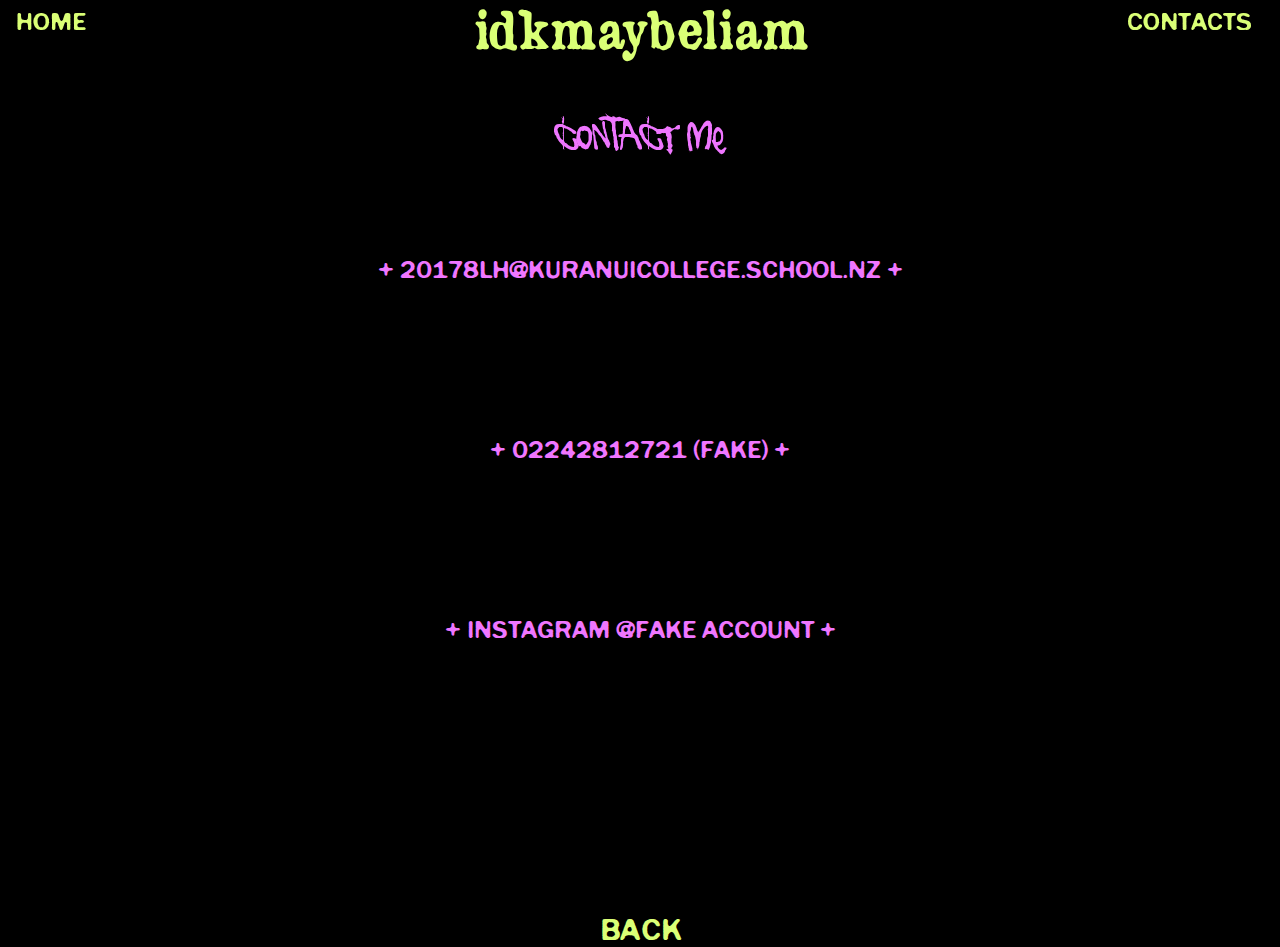
<file: contactPage.html>
<!DOCTYPE html>
<html lang="en">
  <head>
    <meta charset="utf-8">
    <meta name="viewport" content="width=device-width">
    <title>_,.-'``'-.,</title>
    <link href="style.css" rel="stylesheet" type="text/css" />
  </head>

<!-- loading screen -->
  <body onload="titleMarquee()">

<div id="overlay">
<div class="spinner"></div> 
</div>

<!-- banner at the top of the page -->
<header>
<div class="bannerContact">idkmaybeliam</div>
</header>

<!-- text with a list of all the contacts -->
<div class="navStyle">

  <main>

  <div class="contactsHeader">
     <p> cOnTAct Me </p>
  </div>


    <div class="contact1">
     <p> + 20178lh@kuranuicollege.school.nz +</p>
     </div>

    <div class="contact2">
     <p>+ 02242812721 (fake) +</p>
     </div>

     <div class="contact3">
     <p>+ instagram @fake account +</p>
     </div>

  </main>

<!-- navigation on the page, bottom and top corners-->
<nav>
  <div class="bottom-center">
    <a href="index.html"> &nbsp; Back &nbsp;</a>
  </div>

  <div class="top-left">
    <a href="index.html">home </a>
    </div>

  <div class="top-right">
    <a href="contactPage.html"> &nbsp; contacts &nbsp; </a>
    </div>
</nav>

</div>


    <script src="script.js"></script>
  </body>
</html>
</file>
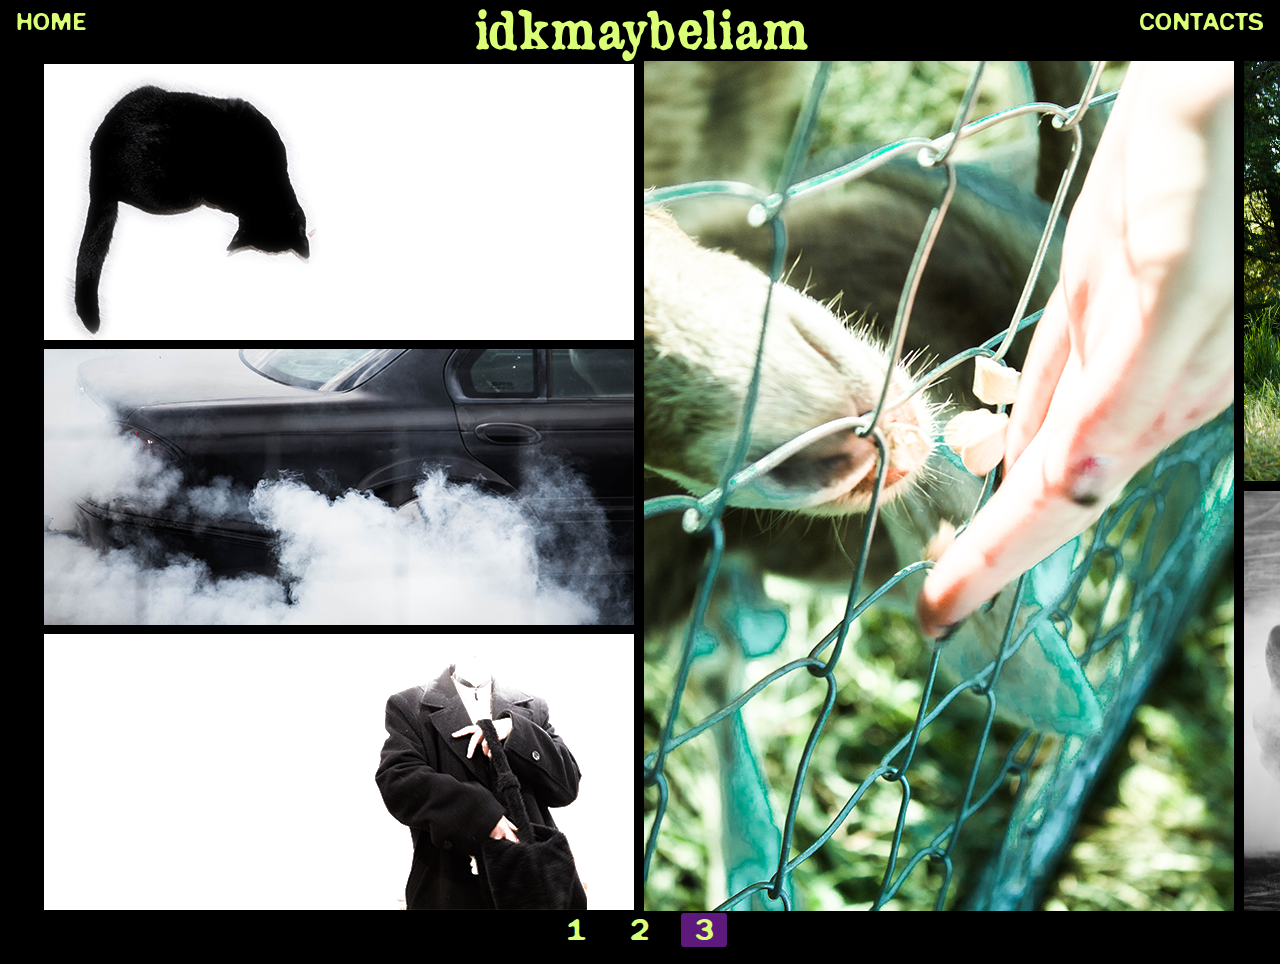
<file: pageThree.html>
<!DOCTYPE html>
<html lang="en">
  <head>
    <meta charset="utf-8">
    <meta name="viewport" content="width=device-width">
    <title>_,.-'``'-.,</title>
    <link href="style.css" rel="stylesheet" type="text/css" />
  </head>

<!-- loading screen -->
  <body onload="titleMarquee()">

<div id="overlay">
<div class="spinner"></div> 
</div>

<!-- container for all the images -->
<div class='containerPageThree'>

<!-- fade in animation for the images -->
    <div class="fade-in-image">

<!-- all the images on the page -->
<figure>

<div class="picturesPg3_1">
  <img src="mainPictures/pageThree/image7.png" alt="An image of a silhouette of a black cat standing over a plain white surface. The photo is taken from above the cat so the top of its body can be seen, The cat is framed to the left of the plain white surface." style="width:590px;height:276px;">
</div>


<div class="picturesPg3_2">
  <img src="mainPictures/pageThree/image8.png" alt="A close up image of the back right of a tire of a black car. The car is parallel to the camera. The car is doing a burnout so smoke is being produced from the spinning wheel, The car is being submereged into the white smoke but part of the back door and most of the car top of the car from behind the back wheel can be seen, otherwise the car is hidden in smoke or cropped out." style="width:590px;height:276px;">
</div>


<div class="picturesPg3_3">
  <img src="mainPictures/pageThree/image9.png" alt="A long shot of the torso of a mysterious figure reaching into a bag, the image is very bright and the figure is standing over a plain white surface, their coat and the bag and their hands can be seen. Everything on a person from the neck down is visible until the persons lower torso. The neck fades into white so the face is not visible. They are framed to the right of the image, the left of the image is just blank." style="width:590px;height:276px;">
</div>

<div class="picturesPg3_4">
  <img src="mainPictures/pageThree/image10.png" alt="A close up image of a goats mouth and hairs on its chin while its being fed pellets through a fence, A hand can be seen which is the hand giving the food to the goats and only the end of the goats mouth can be seen. The fence is a metal wire fence. The goat is to the left and the hand is to the right." style="width:590px;height:850px;">
</div>

<div class="picturesPg3_5">
  <img src="mainPictures/pageThree/image11.png" alt="A long shot of an image of a goat amongst some grass it is eating, its entire body can be seen, its head is partially hidden by blades of grass. Behind the goat trees can be seen" style="width:295px;height:420px;">
</div>

<div class="picturesPg3_6">
  <img src="mainPictures/pageThree/image12.png" alt="A black and white image of some white roses. The roses are framed in the centre and not much other than the roses can be seen. There are about 7 roses scattered in a tight bunch." style="width:295px;height:420px;">
</div>


<div class="picturesPg3_7">
  <img src="mainPictures/pageThree/image13.png" alt="An image of a car doing a burnout, the rear tire can be seen from about a 3/4 angle. The car is partly hidden amongst the smoke, there is smoke in front of the car but it is quite thin" style="width:295px;height:420px;">
</div>

<div class="picturesPg3_8">
  <img src="mainPictures/pageThree/image14.png" alt="A picture of a long haired cat looking to the right, the front half of the cat can be seen. The cat is standing in front of a person, only the persons skirt and hands are visible. The skirt is patchy. The persons hand is on their thigh." style="width:295px;height:420px;">
</div>

</figure>

    </div>
    
 </div>

<!-- banner at the top of the page -->
<header>
<div class="banner2">idkmaybeliam</div>
</header>

<!-- navigation down the bottom of the page and in top corners -->
<div class="navStyle">

<nav>
  <div class="bottom-left2"> 
    <a href="index.html"> &nbsp; 1 &nbsp;</a>
  </div>

  <div class="bottom-center">
    <a href="pageTwo.html"> &nbsp; 2 &nbsp;</a>
  </div>

  <div class="top-left">
    <a href="index.html">home </a>
    </div>

  <div class="top-right">
    <a href="contactPage.html"> contacts </a>
    </div>

  <div class="bottom-right2">
   <a href="pageThree.html"> &nbsp; 3 &nbsp;</a>
  </div>
</nav>

</div>


    <script src="script.js"></script>
  </body>
</html>
</file>
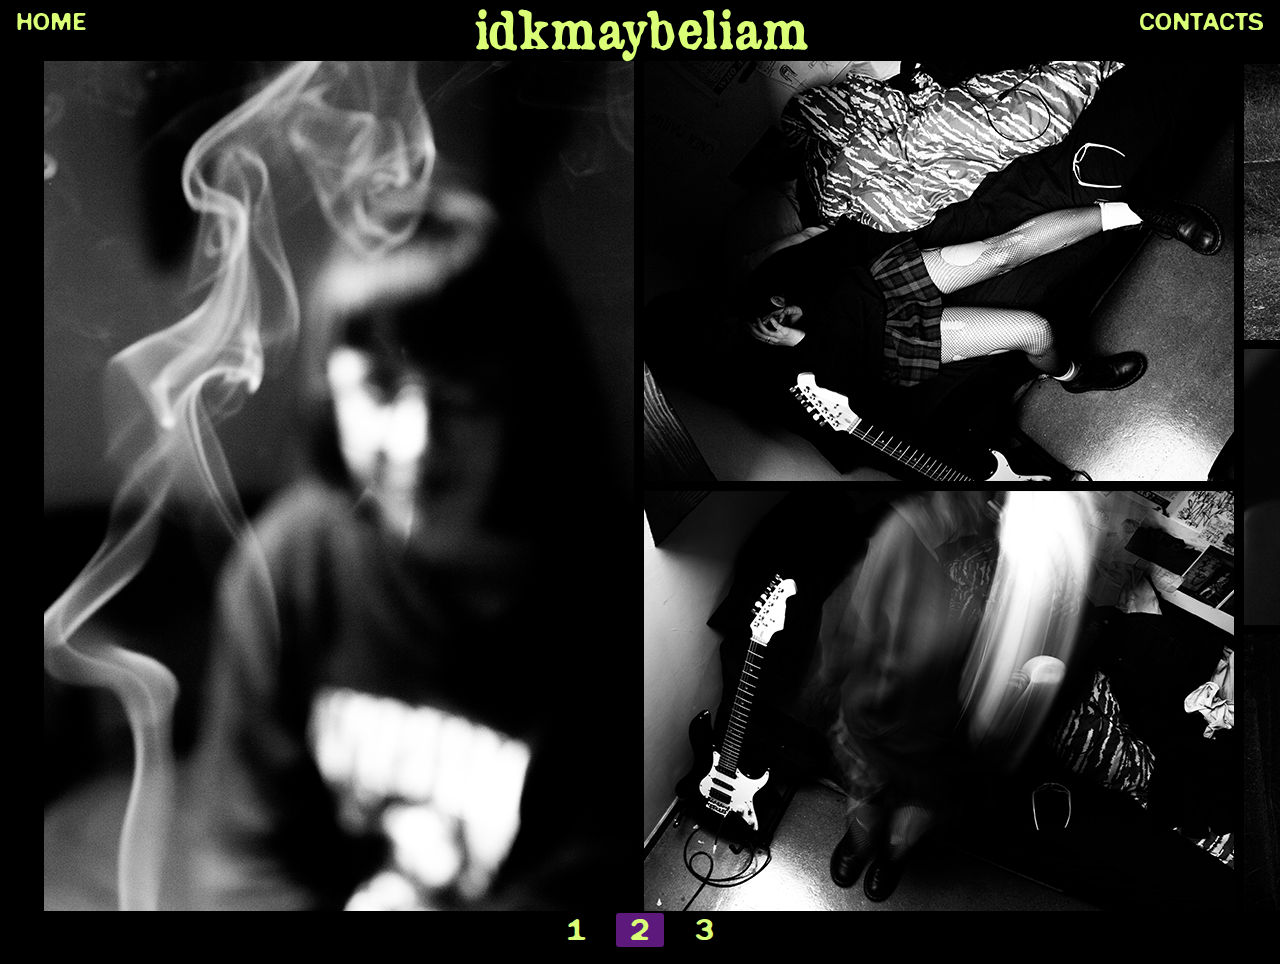
<file: pageTwo.html>
<!DOCTYPE html>
<html lang="en">
  <head>
    <meta charset="utf-8">
    <meta name="viewport" content="width=device-width">
    <title>_,.-'``'-.,</title>
    <link href="style.css" rel="stylesheet" type="text/css" />
  </head>

<!-- loading screen -->
  <body onload="titleMarquee()">

<div id="overlay">
<div class="spinner">
  </div> 
  </div>

<!-- container for all the images on this page -->
 <div class='containerPageTwo'>

   <!-- fade in animation for all the images -->
    <div class="fade-in-image">

<!-- all the images on the page -->
<figure>

<div class="pictures1_1">
  <img src="mainPictures/pageTwo/image4.png" alt="A dark image of a Car, with a engine crane at the front of the car, the bonnet is up. The car has no front wheels and is resting on wooden blocks in a grassy field. This image is dark." style="width:590px;height:276px;">
</div>

<div class="pictures1_2">
  <img src="mainPictures/pageTwo/image6.png" alt="A close up image of a womans lips. The image is very dark and not much can be seen. The right side of the mouth is black but the left is where the light is striking the face and skin so the left side of the face is visible." style="width:590px;height:276px;">
</div>


<div class="pictures1_3">
  <img src="mainPictures/pageTwo/image5.png" alt="An image of a cow standing in a field, the cow is facing away from the camera but it is looking to the left. The cow is looking into shadowy trees which fade into darkness" style="width:590px;height:276px;">
</div>

<div class="pictures2_1">
  <img src="mainPictures/pageTwo/image3.png" alt="An image of a woman lying on a bed. A blanket can be seen next to them. Their face is hidden in a shadow and only the persons legs can be seen. The photo is taken from a high angle above the woman" style="width:590px;height:420px;">
</div>


<div class="pictures2_2">
  <img src="mainPictures/pageTwo/image2.png" alt="An image where a person is standing up but their face was tracked giving it a streched and long appearence. The subject is standing up off of a bed onto a wooden floor. A eletric guitar can be seen on the lower left and there are random pictures and drawings on the wall in the background." style="width:590px;height:420px;">
</div>

<div class="pictures3">
  <img src="mainPictures/pageTwo/image1.png" alt="A image of thin white smoke rising over the front of a dark blurred figure. Not much is visible other than the smoke." style="width:590px;height:850px;">
</div>

</figure>

     </div>
 </div>

<!-- idkmaybeliam banner on page 2 -->
<header>

<div class="banner2">idkmaybeliam</div>

</header>

<!-- navigation down the bottom of the page and in top corners -->

<div class="navStyle">

  <div class="bottom-left2"> 
    <a href="index.html"> &nbsp; 1 &nbsp;</a>
  </div>

  <div class="bottom-center2">
    <a href="pageTwo.html"> &nbsp; 2 &nbsp;</a>
  </div>

  <div class="top-left">
    <a href="index.html">home </a>
    </div>

  <div class="top-right">
    <a href="contactPage.html"> contacts </a>
    </div>

  <div class="bottom-right">
   <a href="pageThree.html"> &nbsp; 3 &nbsp;</a>
  </div>


</div>



    <script src="script.js"></script>
  </body>
</html>
</file>
<file: style.css>
body{
    width: 99%;
}

.spinner{
    width: 80px;
    height: 80px;
    
    border: 10px solid #daff76;
    border-top: 10px solid #ef76ff;
    border-bottom: 10px solid #ed68ff;
    border-radius: 48%;

    
    position: absolute;
    top:0;
    bottom:0;
    left:0;
    right: 0;
    margin: auto;
    
    animation: spin 1s infinite linear;
}

@keyframes spin {
    from{
        transform: rotate(0deg);
    }to{
        transform: rotate(360deg);
    }
}

#overlay{
  height:100%;
  width:100%;
  background:#000000;
  position:fixed;
  left:0;
  top:0;
  z-index:9999;
 }



/* custom scroll, probably wont use due to "Custom scrollbars are not supported in Firefox or in Edge"

// width 
::-webkit-scrollbar {
  width: 15px;
}

// Track 
::-webkit-scrollbar-track {
  background: #000000; 
}
 
// Handle 
::-webkit-scrollbar-thumb {
  background: #54009c; 
}

// Handle on hover 
::-webkit-scrollbar-thumb:hover {
  background:#873bca; 
}
*/


body {
  background-color: black;
  background-position: top center;
  overflow: scroll;
  overflow-x: ;
}

video {
  object-fit: cover;
  width: 98.5vw;
  height: 96.1vh;
  top: 0;
  left: 0;
  padding-bottom: 10px;
}

.xtraStyling {
  position: relative;
  text-align: center;
  color: #daff76;
}





.bottom-leftHome {
  position: absolute;
  bottom: 3px;
  left: 45%;
  font-family: tComesT;
  font-size: 30px;
  background-color:#5D197C;
  border-radius: 3px;
  transform: translate(-50%, -50%);
}

.bottom-left {
  position: absolute;
  top: 930px;
  left: 45%;
  font-family: tComesT;
  font-size: 30px;
  background-color:#5D197C;
  border-radius: 3px;
  transform: translate(-50%, -50%);
}


.bottom-left2 {
  position: absolute;
  top: 930px;
  left: 45%;
  font-family: tComesT;
  font-size: 30px;
  transform: translate(-50%, -50%);
  background-color:#000000;
  border-radius: 3px;
}






.bottom-rightHome {
 position: absolute;
  bottom: 3px;
  left: 55%;
  font-family: tComesT;
  font-size: 30px;
  transform: translate(-50%, -50%);
  background-color:#000000;
  border-radius: 3px;
}

.bottom-right {
 position: absolute;
  top: 930px;
  left: 55%;
  font-family: tComesT;
  font-size: 30px;
  transform: translate(-50%, -50%);
  background-color:#000000;
  border-radius: 3px;
}

.bottom-right2 {
 position: absolute;
  top: 930px;
  left: 55%;
  font-family: tComesT;
  font-size: 30px;
  background-color:#5D197C;
  border-radius: 3px;
  transform: translate(-50%, -50%);
}






.bottom-centerHome {
  position: absolute;
  bottom: 3px;
  left: 50%;
  font-family: tComesT;
  font-size: 30px;
  transform: translate(-50%, -50%);
  background-color:#000000;
  border-radius: 3px;
}

.bottom-center {
  position: absolute;
  top: 930px;
  left: 50%;
  font-family: tComesT;
  font-size: 30px;
  transform: translate(-50%, -50%);
  background-color:#000000;
  border-radius: 3px;
}

.bottom-center2 {
  position: absolute;
  top: 930px;
  left: 50%;
  font-family: tComesT;
  font-size: 30px;
  background-color:#5D197C;
  border-radius: 3px;
  transform: translate(-50%, -50%);
}






.top-left {
  position: fixed;
  top: 8px;
  left: 16px;
  font-family: tComesT;
}

.top-right {
  position: fixed;
  top: 8px;
  right: 16px;
  font-family: tComesT;
}






.banner {
  position: absolute;
  top: 350px;
  left: 50%;
  transform: translate(-50%, -50%);
}

.banner {
  font-size: 1000%;
  font-family: oldNewspaper;
  font-weight: 900;
  color: #daff76
} 

.banner2 {
  font-size: 50px;
  font-family: oldNewspaper;
  font-weight: 900;
  color: #daff76;
} 

.banner2 {
  position: absolute;
  top: 3%;
  left: 50%;
  transform: translate(-50%, -50%);
}





.scrollDown {
  position: absolute;
  top: 50%;
  left: 50%;
  transform: translate(-50%, -50%);
}






 @font-face {
    font-family: 'typewriter';
    src: url('fonts/momsTypewriter.woff2') format('woff2'),
        url('fonts/momsTypewriter.woff') format('woff');
    font-weight: normal;
    font-style: normal;
    font-display: swap;
}          /* First Font Idea   */       

 @font-face {
    font-family: 'jAnotherC';
    src: url('fonts/justAnotherCourier.woff2') format('woff2'),
        url('fonts/justAnotherCourier.woff') format('woff');
    font-weight: normal;
    font-style: normal;
    font-display: swap;
}         /* Second Font Idea  */     

@font-face {
    font-family: 'tComesT';
    src: url('fonts/tomorrowComesToday.woff2') format('woff2'),
        url('fonts/tomorrowComesToday.woff') format('woff');
    font-weight: normal;
    font-style: normal;
    font-display: swap;
}        /* Third Font Idea. */    

@font-face {
    font-family: 'oldNewspaper';
    src: url('fonts/oldNewspaperTypes.woff2') format('woff2'),
        url('fonts/oldNewspaperTypes.woff') format('woff');
    font-weight: normal;
    font-style: normal;
    font-display: swap;
}        /* 4th Font Idea. */    

@font-face {
    font-family: 'contact';
    src: url('fonts/TheBattleContinuez.woff2') format('woff2'),
        url('fonts/TheBattleContinuez.woff') format('woff');
    font-weight: normal;
    font-style: normal;
    font-display: swap;
}





a:link {
  text-decoration: none;
  color: #daff76;
}

a:visited {
  text-decoration: none;
  color: #daff76;
}

a:hover {
  text-decoration: none;
  background-color: #daff76;
  color: #54009c;
  padding: 1px;
  border-radius: 3px;
}

a:active {
  text-decoration: none;
  background-color: #daff76;
  color: #54009c;
  padding: 1px;
  border-radius: 3px;
}






.navStyle {
  font-size: 24px;
}





.bannerContact{
  position: fixed;
  top: 3%;
  left: 50%;
  transform: translate(-50%, -50%);
}

.bannerContact{
  font-size: 50px;
  font-family: oldNewspaper;
  font-weight: 900;
  color: #daff76
} 

.contactsHeader {
  color: #ef76ff;
  position: absolute;
  top: 15%;
  left: 50%;
  font-family: contact;
  font-size: 40px;
  transform: translate(-50%, -50%);
}

.contact1 {
  color: #ef76ff;
  position: absolute;
  top: 30%;
  left: 50%;
  font-family: tComesT;
  font-size: 24px;
  transform: translate(-50%, -50%);
}

.contact2 {
  color: #ef76ff;
  position: absolute;
  top: 50%;
  left: 50%;
  font-family: tComesT;
  font-size: 24px;
  transform: translate(-50%, -50%);
}

.contact3 {
  color: #ef76ff;
  position: absolute;
  top: 70%;
  left: 50%;
  font-family: tComesT;
  font-size: 24px;
  transform: translate(-50%, -50%);
}





.container {
  height: 520px;
  position: relative;
}

.aboutHeader {
  position: absolute;
  top: 0px;
  left: 96px;
  font-size: 90px;
  font-family: oldNewspaper;
  color: #b676ff;
  z-index: 999;
  background-color: black;
  border-radius: 20px;
}

.about {
  position: absolute;
  top: 110px;
  left: 16px;
  font-size: 26px;
  font-family: tComesT;
  color: #b676ff;
  text-align: left;
  z-index: 999;
  background-color: black;
  border-radius: 20px;
}

.homePict {
  position: absolute;
  top: 45px;
  right: 36px;
  padding: 5px;
  border-radius: 5px;
  background-color: #b676ff;
}






.containerPageTwo {
  height: 940px;
  position: relative;
}

.pictures1_1 {
  position: absolute;
  top: 48px;
  left: 1236px;
}

.pictures1_2 {
  position: absolute;
  top: 333px;
  left: 1236px;
}

.pictures1_3 {
  position: absolute;
  top: 618px;
  left: 1236px;
}

.pictures2_1 {
  position: absolute;
  top: 45px;
  left: 636px;
}

.pictures2_2 {
  position: absolute;
  top: 475px;
  left: 636px;
}

.pictures3 {
  position: absolute;
  top: 45px;
  left: 36px;
}





.containerPageThree {
  height: 940px;
  position: relative;
}

.picturesPg3_1 {
  position: absolute;
  top: 48px;
  left: 36px;
}

.picturesPg3_2 {
  position: absolute;
  top: 333px;
  left: 36px;
}

.picturesPg3_3 {
  position: absolute;
  top: 618px;
  left: 36px;
}

.picturesPg3_4 {
  position: absolute;
  top: 45px;
  left: 636px;
}

.picturesPg3_5 {
  position: absolute;
  top: 45px;
  left: 1236px;
}

.picturesPg3_6 {
  position: absolute;
  top: 45px;
  left: 1541px;
}

.picturesPg3_7 {
  position: absolute;
  top: 475px;
  left: 1236px;
}

.picturesPg3_8 {
  position: absolute;
  top: 475px;
  left: 1541px;
}






.fade-in-image {
  animation: fadeIn 2s;
  -webkit-animation: fadeIn 2s;
  -moz-animation: fadeIn 2s;
  -o-animation: fadeIn 2s;
  -ms-animation: fadeIn 2s;
}
@keyframes fadeIn {
  0% {opacity:0;}
  100% {opacity:1;}
}

@-moz-keyframes fadeIn {
  0% {opacity:0;}
  100% {opacity:1;}
}

@-webkit-keyframes fadeIn {
  0% {opacity:0;}
  100% {opacity:1;}
}

@-o-keyframes fadeIn {
  0% {opacity:0;}
  100% {opacity:1;}
}

@-ms-keyframes fadeIn {
  0% {opacity:0;}
  100% {opacity:1;}
}
</file>
